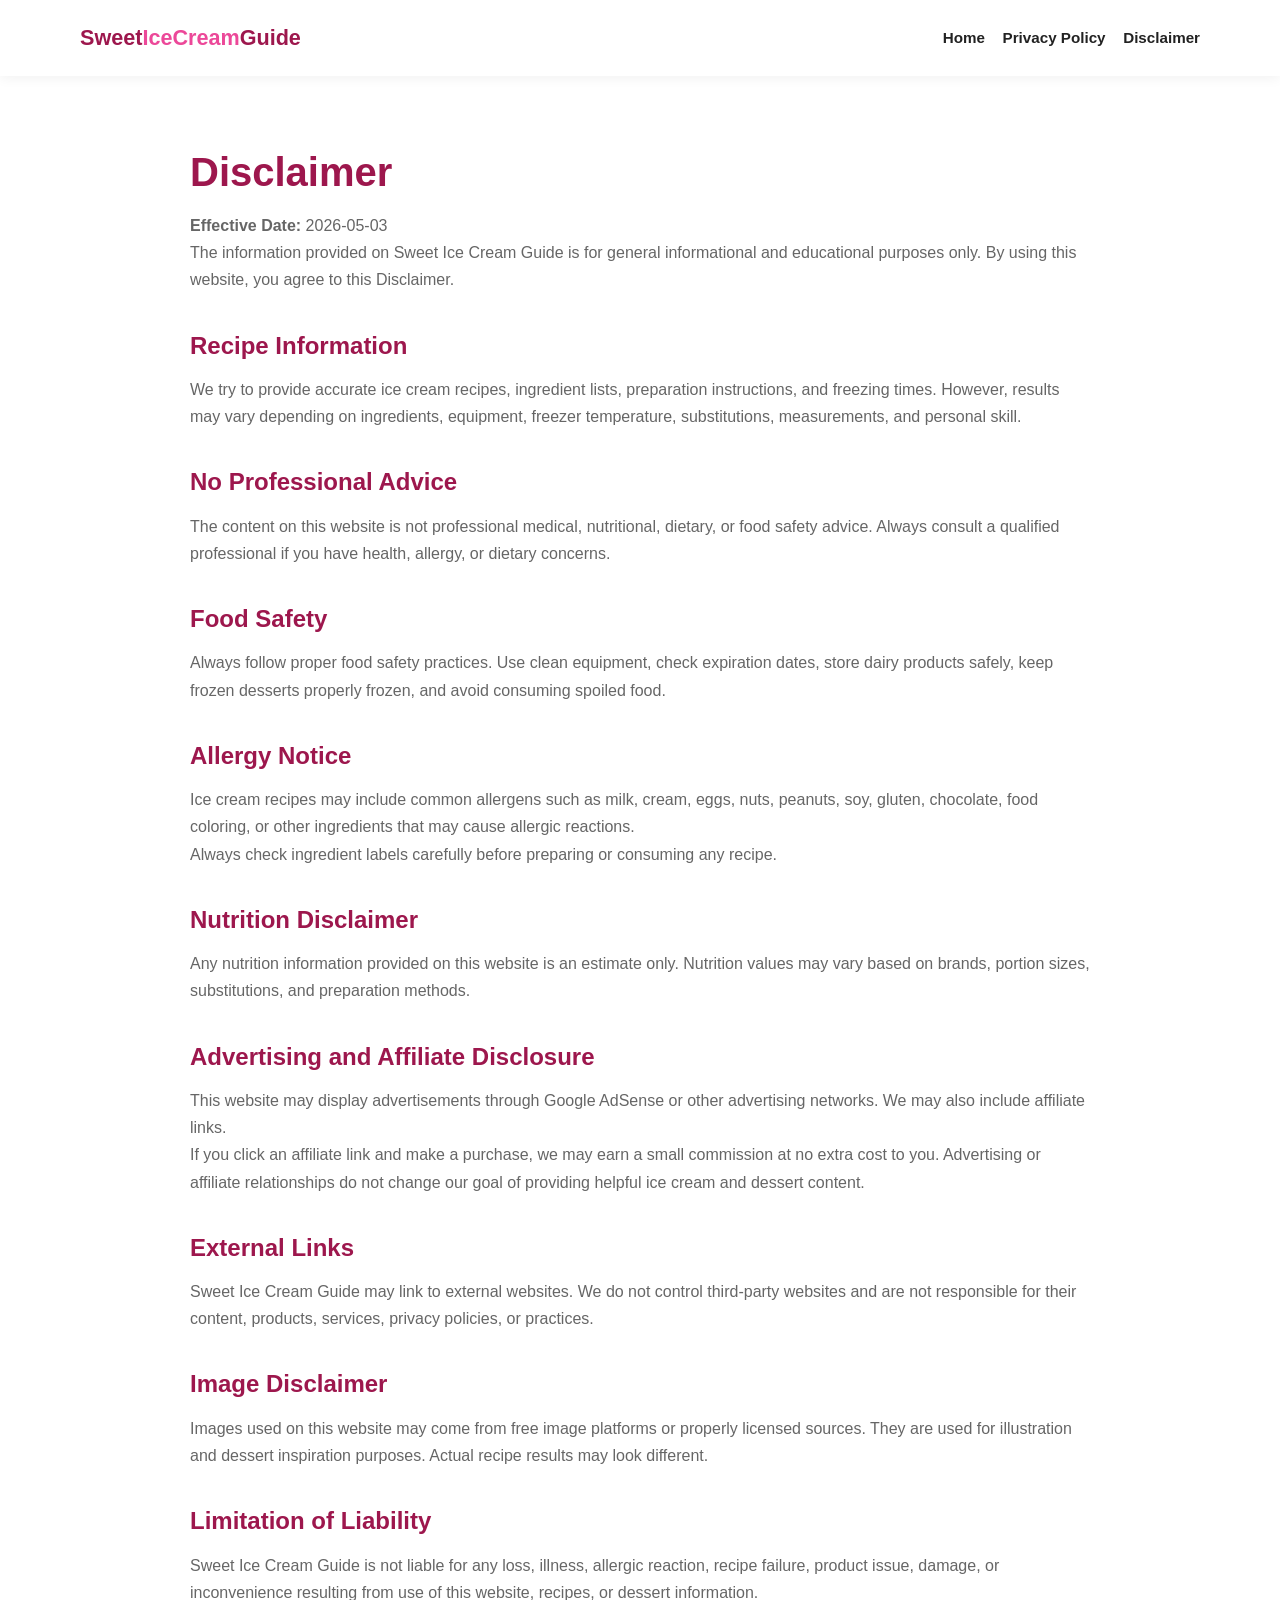
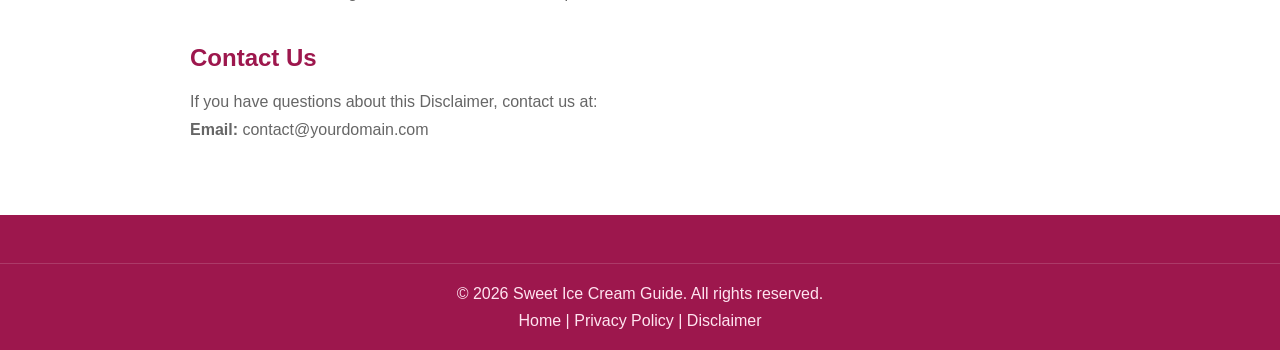
<file: public/disclaimer.html>
<!DOCTYPE html>
<html lang="en">
<head>
  <meta charset="UTF-8" />
  <meta name="viewport" content="width=device-width, initial-scale=1.0" />

  <title>Disclaimer | Sweet Ice Cream Guide</title>
  <meta name="description" content="Read the Disclaimer for Sweet Ice Cream Guide, including recipe accuracy, food safety, allergy notice, nutrition disclaimer, advertising, and affiliate disclosure." />
  <meta name="robots" content="index, follow" />

  <link rel="canonical" href="https://www.yourdomain.com/disclaimer.html" />
  <link rel="stylesheet" href="styles.css" />
</head>

<body>
  <header class="site-header">
    <nav class="navbar container">
      <a href="index.html" class="logo">Sweet<span>IceCream</span>Guide</a>

      <button class="menu-toggle" id="menuToggle" aria-label="Open navigation menu">☰</button>

      <ul class="nav-links" id="navLinks">
        <li><a href="index.html">Home</a></li>
        <li><a href="privacy-policy.html">Privacy Policy</a></li>
        <li><a href="disclaimer.html">Disclaimer</a></li>
      </ul>
    </nav>
  </header>

  <main class="container legal-page">
    <h1>Disclaimer</h1>
    <p><strong>Effective Date:</strong> 2026-05-03</p>

    <p>
      The information provided on Sweet Ice Cream Guide is for general informational and educational
      purposes only. By using this website, you agree to this Disclaimer.
    </p>

    <h2>Recipe Information</h2>
    <p>
      We try to provide accurate ice cream recipes, ingredient lists, preparation instructions,
      and freezing times. However, results may vary depending on ingredients, equipment, freezer
      temperature, substitutions, measurements, and personal skill.
    </p>

    <h2>No Professional Advice</h2>
    <p>
      The content on this website is not professional medical, nutritional, dietary, or food safety
      advice. Always consult a qualified professional if you have health, allergy, or dietary concerns.
    </p>

    <h2>Food Safety</h2>
    <p>
      Always follow proper food safety practices. Use clean equipment, check expiration dates,
      store dairy products safely, keep frozen desserts properly frozen, and avoid consuming spoiled food.
    </p>

    <h2>Allergy Notice</h2>
    <p>
      Ice cream recipes may include common allergens such as milk, cream, eggs, nuts, peanuts,
      soy, gluten, chocolate, food coloring, or other ingredients that may cause allergic reactions.
    </p>
    <p>
      Always check ingredient labels carefully before preparing or consuming any recipe.
    </p>

    <h2>Nutrition Disclaimer</h2>
    <p>
      Any nutrition information provided on this website is an estimate only. Nutrition values may
      vary based on brands, portion sizes, substitutions, and preparation methods.
    </p>

    <h2>Advertising and Affiliate Disclosure</h2>
    <p>
      This website may display advertisements through Google AdSense or other advertising networks.
      We may also include affiliate links.
    </p>
    <p>
      If you click an affiliate link and make a purchase, we may earn a small commission at no extra
      cost to you. Advertising or affiliate relationships do not change our goal of providing helpful
      ice cream and dessert content.
    </p>

    <h2>External Links</h2>
    <p>
      Sweet Ice Cream Guide may link to external websites. We do not control third-party websites and
      are not responsible for their content, products, services, privacy policies, or practices.
    </p>

    <h2>Image Disclaimer</h2>
    <p>
      Images used on this website may come from free image platforms or properly licensed sources.
      They are used for illustration and dessert inspiration purposes. Actual recipe results may look different.
    </p>

    <h2>Limitation of Liability</h2>
    <p>
      Sweet Ice Cream Guide is not liable for any loss, illness, allergic reaction, recipe failure,
      product issue, damage, or inconvenience resulting from use of this website, recipes, or dessert information.
    </p>

    <h2>Contact Us</h2>
    <p>
      If you have questions about this Disclaimer, contact us at:
      <br />
      <strong>Email:</strong> contact@yourdomain.com
    </p>
  </main>

  <footer class="site-footer">
    <div class="footer-bottom">
      <p>&copy; 2026 Sweet Ice Cream Guide. All rights reserved.</p>
      <p>
        <a href="index.html">Home</a> |
        <a href="privacy-policy.html">Privacy Policy</a> |
        <a href="disclaimer.html">Disclaimer</a>
      </p>
    </div>
  </footer>

  <script src="script.js"></script>
</body>
</html>
</file>
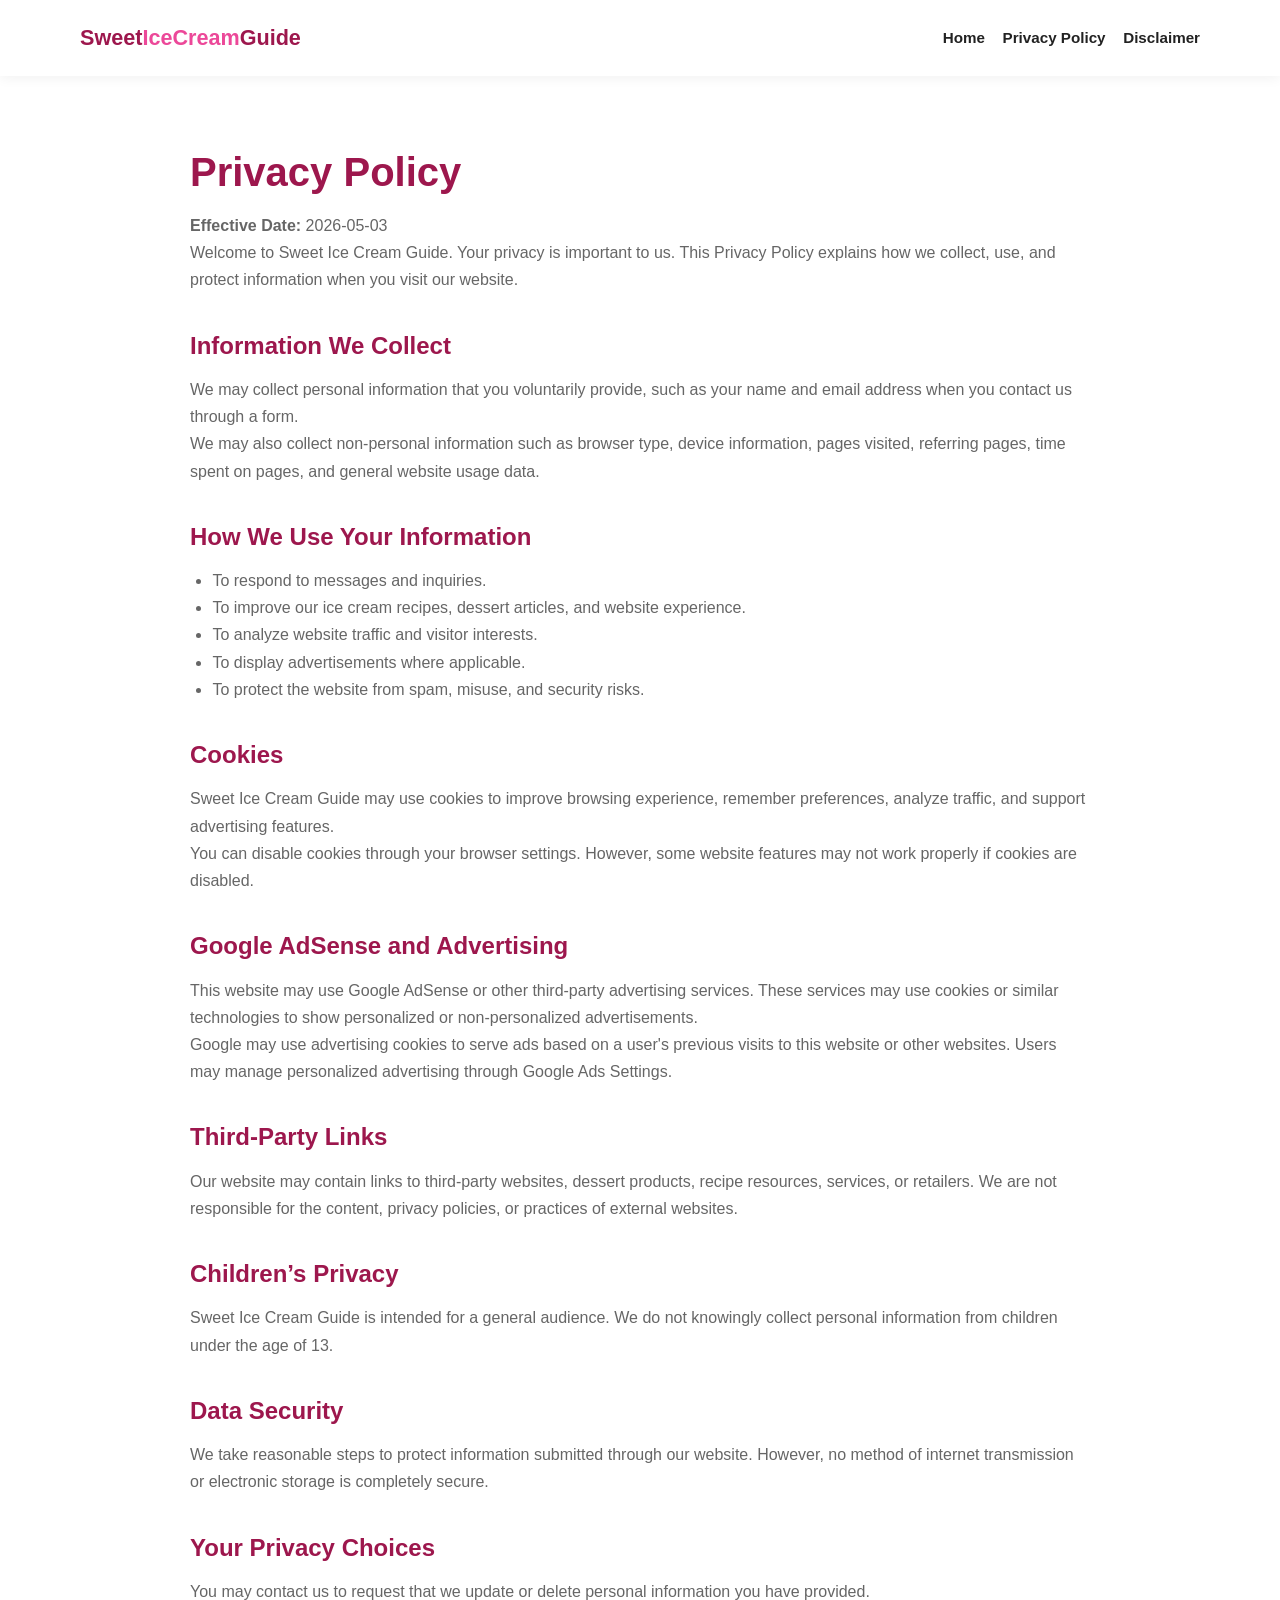
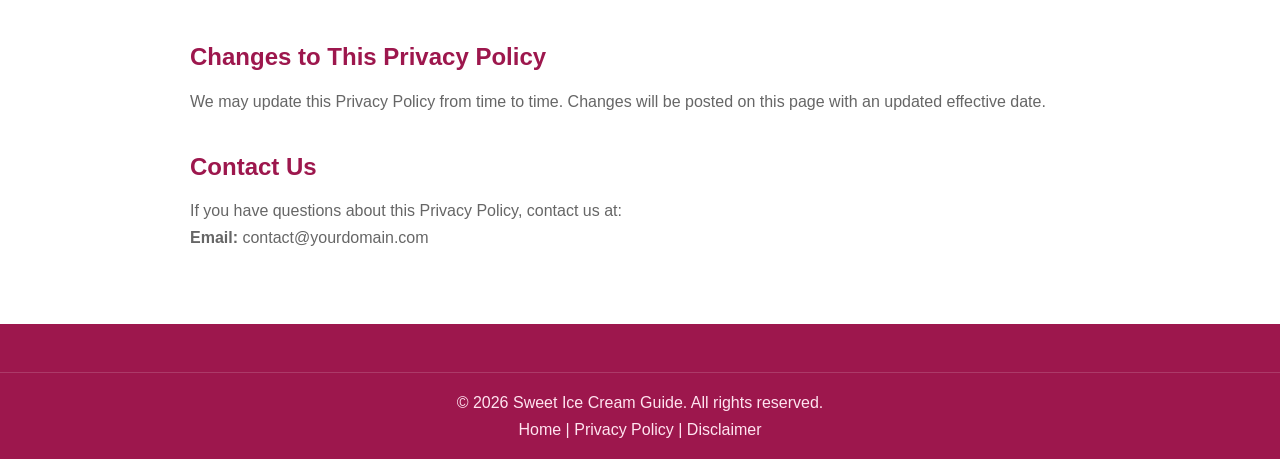
<file: public/privacy-policy.html>
<!DOCTYPE html>
<html lang="en">
<head>
  <meta charset="UTF-8" />
  <meta name="viewport" content="width=device-width, initial-scale=1.0" />

  <title>Privacy Policy | Sweet Ice Cream Guide</title>
  <meta name="description" content="Read the Privacy Policy for Sweet Ice Cream Guide and learn how we collect, use, and protect visitor information." />
  <meta name="robots" content="index, follow" />

  <link rel="canonical" href="https://www.yourdomain.com/privacy-policy.html" />
  <link rel="stylesheet" href="styles.css" />
</head>

<body>
  <header class="site-header">
    <nav class="navbar container">
      <a href="index.html" class="logo">Sweet<span>IceCream</span>Guide</a>

      <button class="menu-toggle" id="menuToggle" aria-label="Open navigation menu">☰</button>

      <ul class="nav-links" id="navLinks">
        <li><a href="index.html">Home</a></li>
        <li><a href="privacy-policy.html">Privacy Policy</a></li>
        <li><a href="disclaimer.html">Disclaimer</a></li>
      </ul>
    </nav>
  </header>

  <main class="container legal-page">
    <h1>Privacy Policy</h1>
    <p><strong>Effective Date:</strong> 2026-05-03</p>

    <p>
      Welcome to Sweet Ice Cream Guide. Your privacy is important to us. This Privacy Policy explains
      how we collect, use, and protect information when you visit our website.
    </p>

    <h2>Information We Collect</h2>
    <p>
      We may collect personal information that you voluntarily provide, such as your name and email
      address when you contact us through a form.
    </p>
    <p>
      We may also collect non-personal information such as browser type, device information,
      pages visited, referring pages, time spent on pages, and general website usage data.
    </p>

    <h2>How We Use Your Information</h2>
    <ul>
      <li>To respond to messages and inquiries.</li>
      <li>To improve our ice cream recipes, dessert articles, and website experience.</li>
      <li>To analyze website traffic and visitor interests.</li>
      <li>To display advertisements where applicable.</li>
      <li>To protect the website from spam, misuse, and security risks.</li>
    </ul>

    <h2>Cookies</h2>
    <p>
      Sweet Ice Cream Guide may use cookies to improve browsing experience, remember preferences,
      analyze traffic, and support advertising features.
    </p>
    <p>
      You can disable cookies through your browser settings. However, some website features may
      not work properly if cookies are disabled.
    </p>

    <h2>Google AdSense and Advertising</h2>
    <p>
      This website may use Google AdSense or other third-party advertising services.
      These services may use cookies or similar technologies to show personalized or
      non-personalized advertisements.
    </p>
    <p>
      Google may use advertising cookies to serve ads based on a user's previous visits to this
      website or other websites. Users may manage personalized advertising through Google Ads Settings.
    </p>

    <h2>Third-Party Links</h2>
    <p>
      Our website may contain links to third-party websites, dessert products, recipe resources,
      services, or retailers. We are not responsible for the content, privacy policies, or practices
      of external websites.
    </p>

    <h2>Children’s Privacy</h2>
    <p>
      Sweet Ice Cream Guide is intended for a general audience. We do not knowingly collect personal
      information from children under the age of 13.
    </p>

    <h2>Data Security</h2>
    <p>
      We take reasonable steps to protect information submitted through our website. However,
      no method of internet transmission or electronic storage is completely secure.
    </p>

    <h2>Your Privacy Choices</h2>
    <p>
      You may contact us to request that we update or delete personal information you have provided.
    </p>

    <h2>Changes to This Privacy Policy</h2>
    <p>
      We may update this Privacy Policy from time to time. Changes will be posted on this page
      with an updated effective date.
    </p>

    <h2>Contact Us</h2>
    <p>
      If you have questions about this Privacy Policy, contact us at:
      <br />
      <strong>Email:</strong> contact@yourdomain.com
    </p>
  </main>

  <footer class="site-footer">
    <div class="footer-bottom">
      <p>&copy; 2026 Sweet Ice Cream Guide. All rights reserved.</p>
      <p>
        <a href="index.html">Home</a> |
        <a href="privacy-policy.html">Privacy Policy</a> |
        <a href="disclaimer.html">Disclaimer</a>
      </p>
    </div>
  </footer>

  <script src="script.js"></script>
</body>
</html>
</file>
<file: public/styles.css>
:root {
  --primary: #ec4899;
  --primary-dark: #9d174d;
  --secondary: #fff0f7;
  --accent: #f9a8d4;
  --text: #222222;
  --muted: #666666;
  --white: #ffffff;
  --light: #fff8fb;
  --border: #f3d0e2;
  --shadow: 0 12px 30px rgba(0, 0, 0, 0.08);
  --radius: 18px;
}

* {
  box-sizing: border-box;
  margin: 0;
  padding: 0;
}

html {
  scroll-behavior: smooth;
}

body {
  font-family: Arial, Helvetica, sans-serif;
  color: var(--text);
  background: var(--white);
  line-height: 1.7;
}

img {
  max-width: 100%;
  display: block;
}

a {
  color: inherit;
  text-decoration: none;
}

.container {
  width: min(1120px, 92%);
  margin: 0 auto;
}

.site-header {
  position: sticky;
  top: 0;
  z-index: 1000;
  background: var(--white);
  box-shadow: 0 2px 12px rgba(0, 0, 0, 0.06);
}

.navbar {
  min-height: 76px;
  display: flex;
  align-items: center;
  justify-content: space-between;
}

.logo {
  font-size: 1.35rem;
  font-weight: 800;
  color: var(--primary-dark);
}

.logo span {
  color: var(--primary);
}

.nav-links {
  list-style: none;
  display: flex;
  align-items: center;
  gap: 1.1rem;
}

.nav-links a {
  font-weight: 700;
  font-size: 0.95rem;
}

.nav-links a:hover {
  color: var(--primary);
}

.menu-toggle {
  display: none;
  border: 0;
  background: var(--primary);
  color: var(--white);
  padding: 0.5rem 0.75rem;
  border-radius: 8px;
  font-size: 1.3rem;
  cursor: pointer;
}

.hero {
  min-height: 680px;
  background:
    linear-gradient(rgba(65, 10, 40, 0.35), rgba(65, 10, 40, 0.62)),
    url("https://images.unsplash.com/photo-1563805042-7684c019e1cb?auto=format&fit=crop&w=1600&q=85") center/cover no-repeat;
}

.hero-overlay {
  min-height: 680px;
  display: flex;
  align-items: center;
}

.hero-content {
  color: var(--white);
  max-width: 790px;
}

.hero-content h1 {
  font-size: clamp(2.3rem, 5vw, 4.6rem);
  line-height: 1.1;
  margin-bottom: 1rem;
}

.hero-content p {
  font-size: 1.1rem;
  margin-bottom: 1.5rem;
}

.eyebrow {
  color: var(--accent);
  text-transform: uppercase;
  letter-spacing: 0.12em;
  font-weight: 800;
  font-size: 0.82rem;
  margin-bottom: 0.5rem;
}

.btn {
  display: inline-block;
  background: var(--primary);
  color: var(--white);
  padding: 0.85rem 1.35rem;
  border-radius: 999px;
  border: 0;
  font-weight: 800;
  cursor: pointer;
  transition: 0.25s ease;
}

.btn:hover {
  background: var(--primary-dark);
  transform: translateY(-2px);
}

.intro-section,
.tips-section,
.about-section,
.legal-page,
.icecream-guide {
  padding: 4.5rem 0;
}

.intro-section h2,
.section-heading h2,
.about-section h2,
.legal-page h1,
.icecream-guide h2 {
  color: var(--primary-dark);
  line-height: 1.2;
  margin-bottom: 1rem;
}

.intro-section p,
.about-section p {
  max-width: 850px;
  color: var(--muted);
}

.section-heading {
  margin-bottom: 2rem;
}

.category-grid,
.recipe-grid,
.tips-grid {
  display: grid;
  gap: 1.5rem;
}

.category-grid {
  grid-template-columns: repeat(3, 1fr);
  margin-bottom: 4rem;
}

.category-card,
.recipe-card,
.tips-grid article,
.detail-box {
  background: var(--white);
  border: 1px solid var(--border);
  border-radius: var(--radius);
  overflow: hidden;
  box-shadow: var(--shadow);
}

.category-card img {
  height: 250px;
  width: 100%;
  object-fit: cover;
}

.category-card div,
.recipe-content,
.tips-grid article {
  padding: 1.3rem;
}

.category-card h3,
.recipe-card h3,
.tips-grid h3,
.detail-box h3 {
  color: var(--primary-dark);
  margin-bottom: 0.5rem;
}

.category-card p,
.recipe-card p,
.tips-grid p,
.legal-page p,
.legal-page li,
.detail-box li {
  color: var(--muted);
}

.recipes-section {
  background: var(--light);
  padding: 4.5rem 0;
}

.recipe-grid {
  grid-template-columns: repeat(4, 1fr);
}

.recipe-card img {
  height: 220px;
  width: 100%;
  object-fit: cover;
}

.tag {
  display: inline-block;
  background: var(--secondary);
  color: var(--primary-dark);
  padding: 0.25rem 0.7rem;
  border-radius: 999px;
  font-size: 0.8rem;
  font-weight: 800;
  margin-bottom: 0.7rem;
}

.recipe-content ul {
  margin-top: 1rem;
  list-style: none;
  color: var(--muted);
  font-size: 0.95rem;
}

.ad-placeholder {
  margin-top: 2rem;
  min-height: 110px;
  border: 2px dashed var(--border);
  border-radius: var(--radius);
  display: grid;
  place-items: center;
  color: var(--muted);
  background: var(--white);
}

.detail-box {
  display: grid;
  grid-template-columns: 1fr 1fr;
}

.detail-box img {
  height: 100%;
  width: 100%;
  object-fit: cover;
}

.detail-content {
  padding: 2rem;
}

.detail-content ul,
.detail-content ol,
.legal-page ul {
  margin-left: 1.4rem;
  color: var(--muted);
  margin-bottom: 1rem;
}

.tips-grid {
  grid-template-columns: repeat(3, 1fr);
}

.contact-section {
  background: var(--secondary);
  padding: 4.5rem 0;
}

.contact-box {
  display: grid;
  grid-template-columns: 1fr 1fr;
  gap: 2rem;
}

.contact-form {
  background: var(--white);
  padding: 1.5rem;
  border-radius: var(--radius);
  box-shadow: var(--shadow);
}

.contact-form label {
  display: block;
  font-weight: 700;
  margin-bottom: 0.35rem;
}

.contact-form input,
.contact-form textarea {
  width: 100%;
  padding: 0.85rem 1rem;
  margin-bottom: 1rem;
  border: 1px solid var(--border);
  border-radius: 10px;
  font: inherit;
}

.site-footer {
  background: var(--primary-dark);
  color: var(--white);
  padding-top: 3rem;
}

.footer-grid {
  display: grid;
  grid-template-columns: 1.5fr 1fr 1fr;
  gap: 2rem;
  padding-bottom: 2rem;
}

.footer-grid h2,
.footer-grid h3 {
  margin-bottom: 0.8rem;
}

.footer-grid p,
.footer-grid a,
.footer-bottom a {
  color: #ffe4f0;
}

.footer-grid ul {
  list-style: none;
}

.footer-bottom {
  text-align: center;
  border-top: 1px solid rgba(255, 255, 255, 0.15);
  padding: 1rem;
  color: #ffe4f0;
}

.legal-page {
  max-width: 900px;
}

.legal-page h1 {
  font-size: 2.5rem;
}

.legal-page h2 {
  color: var(--primary-dark);
  margin-top: 2rem;
  margin-bottom: 0.6rem;
}

.cookie-notice {
  position: fixed;
  left: 1rem;
  bottom: 1rem;
  max-width: 360px;
  background: var(--primary-dark);
  color: var(--white);
  border: 0;
  border-radius: 12px;
  padding: 1rem;
  box-shadow: var(--shadow);
  cursor: pointer;
  z-index: 2000;
  text-align: left;
}

.cookie-notice.hidden {
  display: none;
}

@media (max-width: 980px) {
  .category-grid,
  .recipe-grid,
  .tips-grid,
  .contact-box,
  .footer-grid,
  .detail-box {
    grid-template-columns: 1fr 1fr;
  }

  .recipe-grid {
    grid-template-columns: repeat(2, 1fr);
  }
}

@media (max-width: 720px) {
  .menu-toggle {
    display: block;
  }

  .nav-links {
    position: absolute;
    top: 76px;
    left: 0;
    right: 0;
    background: var(--white);
    flex-direction: column;
    align-items: flex-start;
    padding: 1rem 4%;
    display: none;
    border-top: 1px solid var(--border);
  }

  .nav-links.show {
    display: flex;
  }

  .hero,
  .hero-overlay {
    min-height: 560px;
  }

  .category-grid,
  .recipe-grid,
  .tips-grid,
  .contact-box,
  .footer-grid,
  .detail-box {
    grid-template-columns: 1fr;
  }

  .detail-box img {
    height: 280px;
  }
}
</file>
